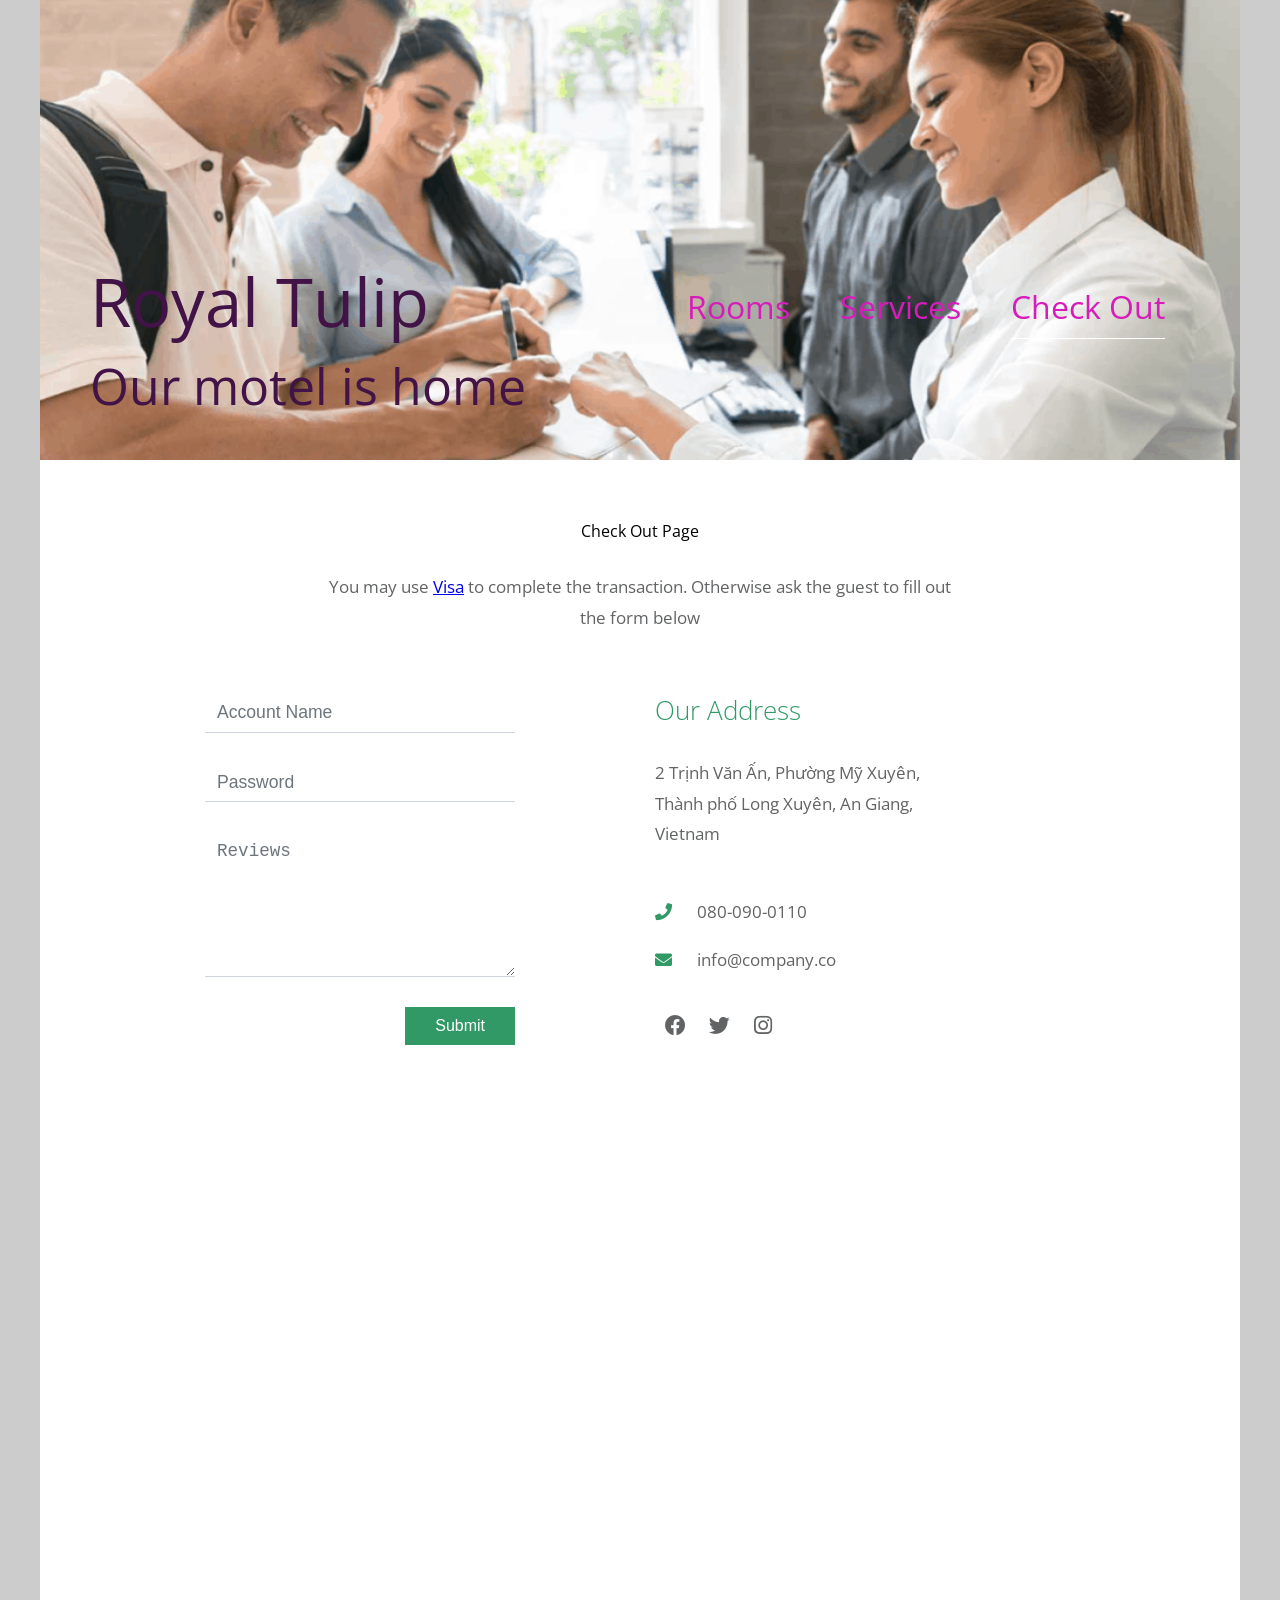
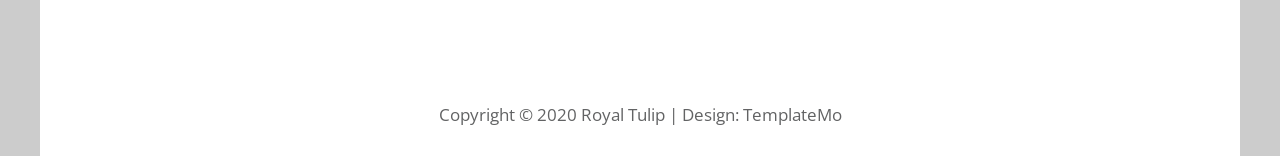
<file: check-out.html>
<!DOCTYPE html>
<html>

<head>
	<meta charset="UTF-8" />
    <meta name="viewport" content="width=device-width, initial-scale=1.0" />
    <meta http-equiv="X-UA-Compatible" content="ie=edge" />
    <title>Royal Tulip - Check Out</title>
    <link href="https://fonts.googleapis.com/css?family=Open+Sans:300,400" rel="stylesheet" />
    <link href="stylesheets/all.min.css" rel="stylesheet" />
	<link href="stylesheets/templatemo-style.css" rel="stylesheet" />
</head>
<!--

Simple House

https://templatemo.com/tm-539-simple-house

-->
<body>

	<div class="container">
	<!-- Top box -->
		<!-- Logo & Site Name -->
		<div class="placeholder">
			<div class="parallax-window" data-parallax="scroll" data-image-src="img/Royal Tulip.jpg">
				<div class="tm-header">
					<div class="row tm-header-inner">
						<div class="col-md-6 col-12">

							<div class="tm-site-text-box">
								<h1 class="tm-site-title">Royal Tulip</h1>
								<h6 class="tm-site-description">Our motel is home</h6>
							</div>
						</div>
						<nav class="col-md-6 col-12 tm-nav">
							<ul class="tm-nav-ul">
								<li class="tm-nav-li"><a href="main.html" class="tm-nav-link">Rooms</a></li>
								<li class="tm-nav-li"><a href="services.html" class="tm-nav-link">Services</a></li>
								<li class="tm-nav-li"><a href="check-out.html" class="tm-nav-link active">Check Out</a></li>
							</ul>
						</nav>
					</div>
				</div>
			</div>
		</div>

		<main>
			<header class="row tm-welcome-section">
				<h2 class="col-12 text-center tm-section-title">Check Out Page</h2>
				<p class="col-12 text-center">You may use <a rel="nofollow" href="https://www.visa.com.vn/en_VN" target="_blank">Visa</a> to complete the transaction. Otherwise ask the guest to fill out the form below </p>
			</header>

			<div class="tm-container-inner-2 tm-contact-section">
				<div class="row">
					<div class="col-md-6">
						<form action="" method="POST" class="tm-contact-form">
					        <div class="form-group">
					          <input type="text" name="name" class="form-control" placeholder="Account Name" required="" />
					        </div>

					        <div class="form-group">
					          <input type="password" name="email" class="form-control" placeholder="Password" required="" />
					        </div>

					        <div class="form-group">
					          <textarea rows="5" name="message" class="form-control" placeholder="Reviews" required=""></textarea>
					        </div>

					        <div class="form-group tm-d-flex">
					          <button type="submit" class="tm-btn tm-btn-success tm-btn-right">
					            Submit
					          </button>
					        </div>
						</form>
					</div>
					<div class="col-md-6">
						<div class="tm-address-box">
							<h4 class="tm-info-title tm-text-success">Our Address</h4>
							<address>
								2 Trịnh Văn Ấn, Phường Mỹ Xuyên, Thành phố Long Xuyên, An Giang, Vietnam
							</address>
							<a href="tel:080-090-0110" class="tm-contact-link">
								<i class="fas fa-phone tm-contact-icon"></i>080-090-0110
							</a>
							<a href="mailto:info@company.co" class="tm-contact-link">
								<i class="fas fa-envelope tm-contact-icon"></i>info@company.co
							</a>
							<div class="tm-contact-social">
								<a href="https://fb.com/templatemo" class="tm-social-link"><i class="fab fa-facebook tm-social-icon"></i></a>
								<a href="#" class="tm-social-link"><i class="fab fa-twitter tm-social-icon"></i></a>
								<a href="#" class="tm-social-link"><i class="fab fa-instagram tm-social-icon"></i></a>
							</div>
						</div>
					</div>
				</div>
			</div>

<!-- How to change your own map point
	1. Go to Google Maps
	2. Click on your location point
	3. Click "Share" and choose "Embed map" tab
	4. Copy only URL and paste it within the src="" field below
-->
			<div class="tm-container-inner-2 tm-map-section">
				<div class="row">
					<div class="col-12">
						<div class="tm-map">

						<iframe src="https://www.google.com/maps/embed?pb=!1m18!1m12!1m3!1d1962.2864905783226!2d105.4307969246968!3d10.375987323493327!2m3!1f0!2f0!3f0!3m2!1i1024!2i768!4f13.1!3m3!1m2!1s0x310a72e01e8cb2cb%3A0x3a43d7774ef6ffdf!2zMiBUcuG7i25oIFbEg24g4bqkbiwgUGjGsOG7nW5nIE3hu7kgWHV5w6puLCBUaMOgbmggcGjhu5EgTG9uZyBYdXnDqm4sIEFuIEdpYW5nLCBWaWV0bmFt!5e0!3m2!1sen!2s!4v1637033595556!5m2!1sen!2s" width="600" height="450" style="border:0;" allowfullscreen="" loading="lazy"></iframe>
						</div>
					</div>
				</div>
			</div>


		<footer class="tm-footer text-center">
			<p>Copyright &copy; 2020 Royal Tulip

            | Design: <a rel="nofollow" href="https://templatemo.com">TemplateMo</a></p>
		</footer>
	</div>
	<script src="javascripts/jquery.min.js"></script>
	<script src="javascripts/parallax.min.js"></script>
	<script>
		$(document).ready(function(){
			var acc = document.getElementsByClassName("accordion");
			var i;

			for (i = 0; i < acc.length; i++) {
			  acc[i].addEventListener("click", function() {
			    this.classList.toggle("active");
			    var panel = this.nextElementSibling;
			    if (panel.style.maxHeight) {
			      panel.style.maxHeight = null;
			    } else {
			      panel.style.maxHeight = panel.scrollHeight + "px";
			    }
			  });
			}
		});
	</script>
</body>
</html>
</file>
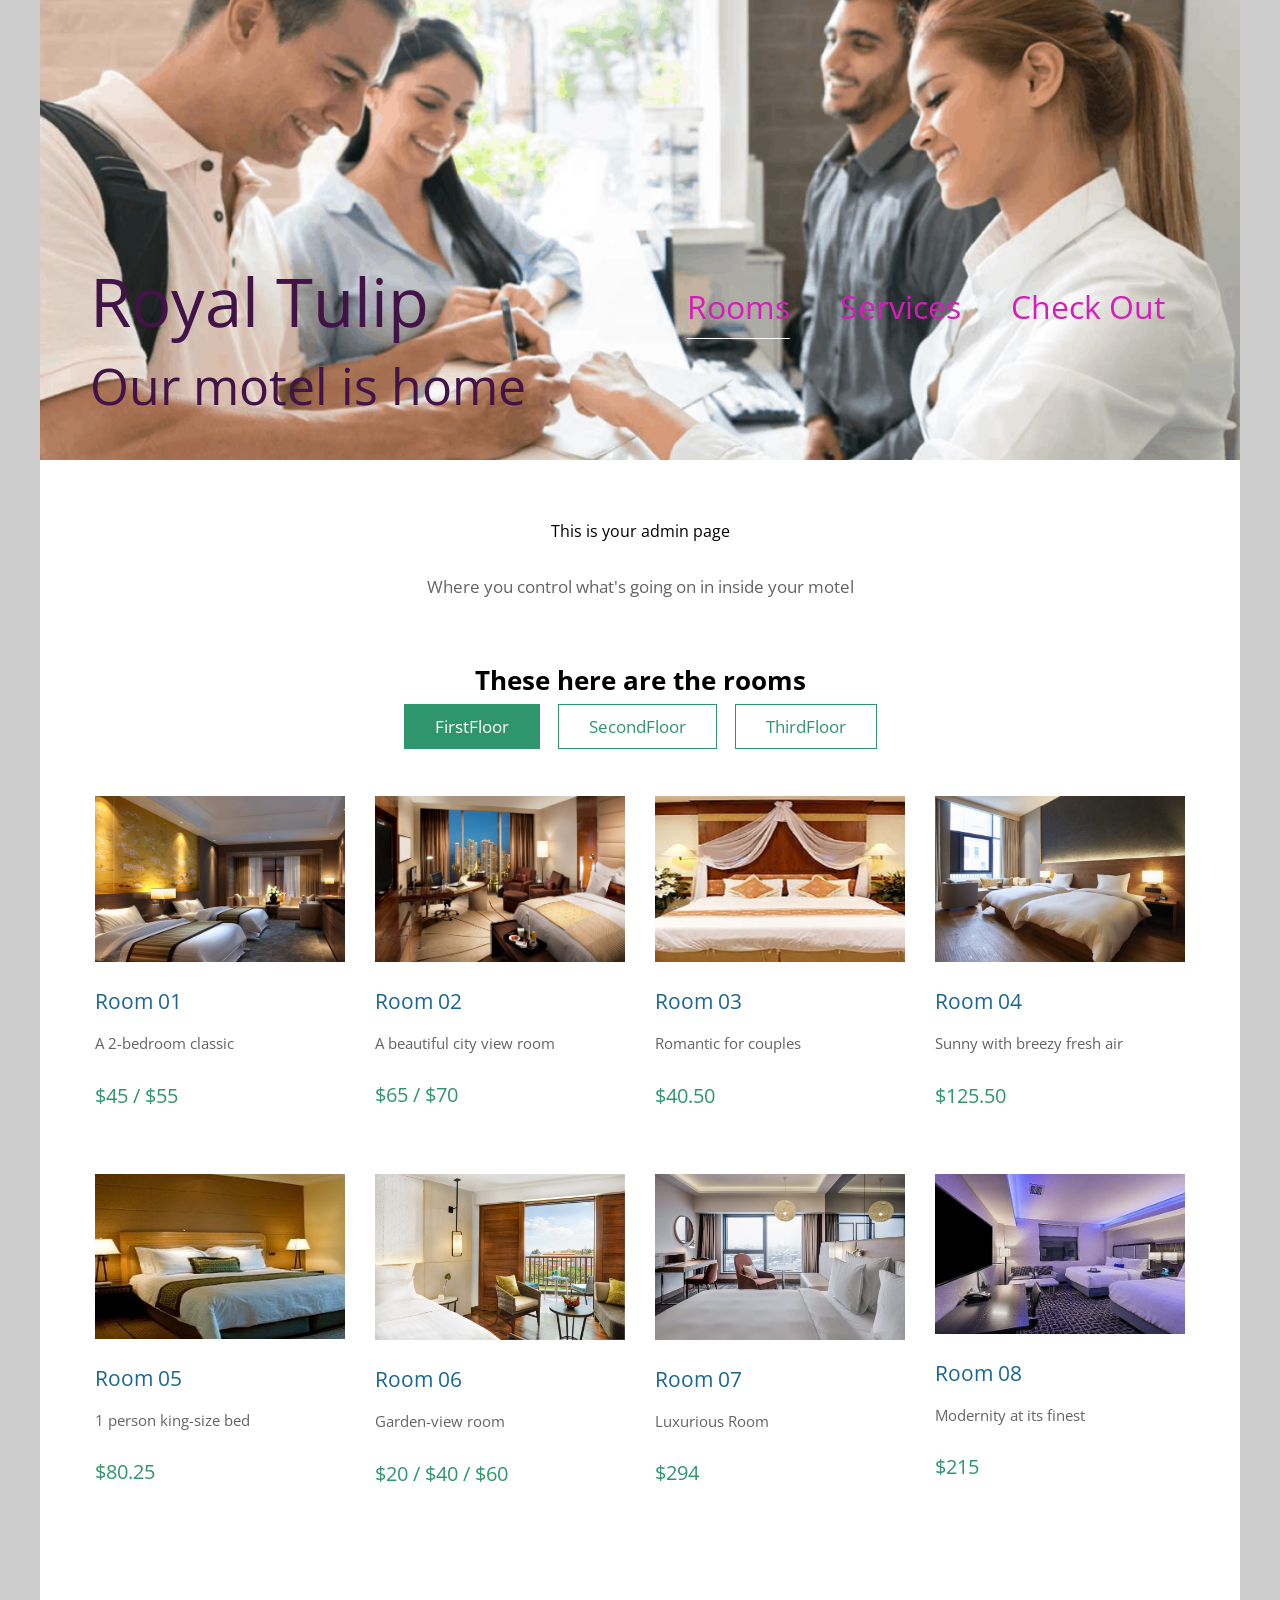
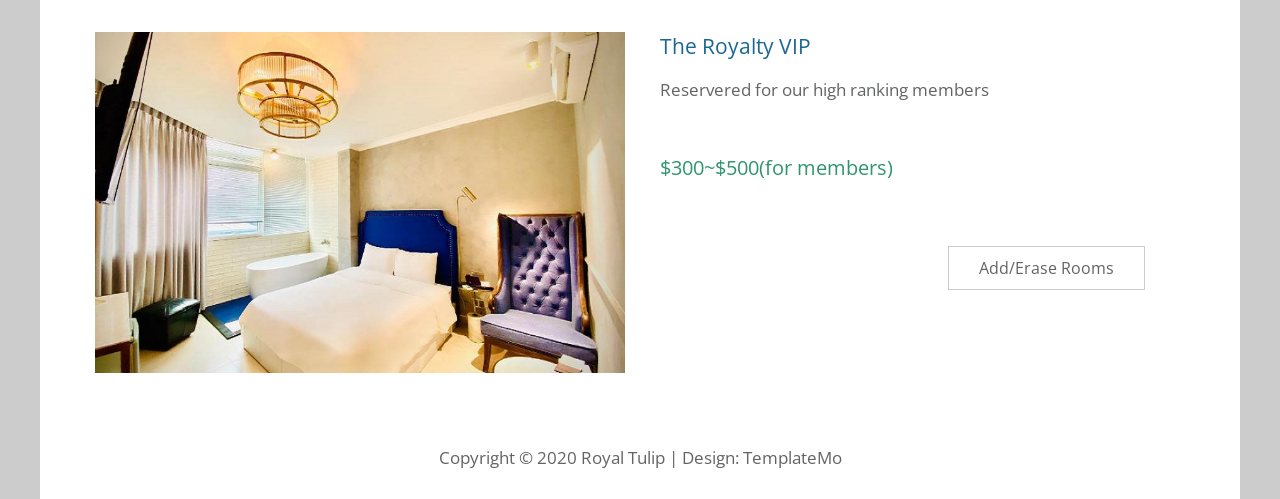
<file: main.html>
<!DOCTYPE html>
<html>

<head>
	<meta charset="UTF-8" />
    <meta name="viewport" content="width=device-width, initial-scale=1.0" />
    <meta http-equiv="X-UA-Compatible" content="ie=edge" />
    <title>Royal Tulip - Rooms</title>
    <link href="https://fonts.googleapis.com/css?family=Open+Sans:400" rel="stylesheet" />
	<link href="stylesheets/templatemo-style.css" rel="stylesheet" />
</head>
<!--

Simple House

https://templatemo.com/tm-539-simple-house

-->
<body>

	<div class="container">
	<!-- Top box -->
		<!-- Logo & Site Name -->
		<div class="placeholder">
			<div class="parallax-window" data-parallax="scroll" data-image-src="img/Royal Tulip.jpg">
				<div class="tm-header">
					<div class="row tm-header-inner">
						<div class="col-md-6 col-12">
							<div class="tm-site-text-box">
								<h1 class="tm-site-title">Royal Tulip</h1>
								<h6 class="tm-site-description">Our motel is home</h6>
							</div>
						</div>
						<nav class="col-md-6 col-12 tm-nav">
							<ul class="tm-nav-ul">
								<li class="tm-nav-li"><a href="main.html" class="tm-nav-link active">Rooms</a></li>
								<li class="tm-nav-li"><a href="services.html" class="tm-nav-link">Services</a></li>
								<li class="tm-nav-li"><a href="check-out.html" class="tm-nav-link">Check Out</a></li>
							</ul>
						</nav>
					</div>
				</div>
			</div>
		</div>

		<main>
			<header class="row tm-welcome-section">
				<h2 class="col-12 text-center tm-section-title">This is your admin page</h2>
				<p class="col-12 text-center">Where you control what's going on in inside your motel</p>
			</header>

			<div class="tm-paging-links">
				<nav>
          <h2>These here are the rooms </h2>
					<ul>
						<li class="tm-paging-item"><a href="#" class="tm-paging-link active">FirstFloor</a></li>
						<li class="tm-paging-item"><a href="#" class="tm-paging-link">SecondFloor</a></li>
						<li class="tm-paging-item"><a href="#" class="tm-paging-link">ThirdFloor</a></li>
					</ul>
				</nav>
			</div>

			<!-- Gallery -->
			<div class="row tm-gallery">
				<!-- gallery page 1 -->
				<div id="tm-gallery-page-firstfloor" class="tm-gallery-page">
					<article class="col-lg-3 col-md-4 col-sm-6 col-12 tm-gallery-item">
						<figure>
							<img src="img/room-01.jpg" alt="Image" class="img-fluid tm-gallery-img" />
							<figcaption>
								<h4 class="tm-gallery-title">Room 01</h4>
								<p class="tm-gallery-description">A 2-bedroom classic</p>
								<p class="tm-gallery-price">$45 / $55</p>
							</figcaption>
						</figure>
					</article>
					<article class="col-lg-3 col-md-4 col-sm-6 col-12 tm-gallery-item">
						<figure>
							<img src="img/room-02.jpg" alt="Image" class="img-fluid tm-gallery-img" />
							<figcaption>
								<h4 class="tm-gallery-title">Room 02</h4>
								<p class="tm-gallery-description">A beautiful city view room</p>
								<p class="tm-gallery-price">$65 / $70</p>
							</figcaption>
						</figure>
					</article>
					<article class="col-lg-3 col-md-4 col-sm-6 col-12 tm-gallery-item">
						<figure>
							<img src="img/room-03.jpg" alt="Image" class="img-fluid tm-gallery-img" />
							<figcaption>
								<h4 class="tm-gallery-title">Room 03</h4>
								<p class="tm-gallery-description">Romantic for couples</p>
								<p class="tm-gallery-price">$40.50</p>
							</figcaption>
						</figure>
					</article>
					<article class="col-lg-3 col-md-4 col-sm-6 col-12 tm-gallery-item">
						<figure>
							<img src="img/room-04.jpg" alt="Image" class="img-fluid tm-gallery-img" />
							<figcaption>
								<h4 class="tm-gallery-title">Room 04</h4>
								<p class="tm-gallery-description">Sunny with breezy fresh air</p>
								<p class="tm-gallery-price">$125.50</p>
							</figcaption>
						</figure>
					</article>
					<article class="col-lg-3 col-md-4 col-sm-6 col-12 tm-gallery-item">
						<figure>
							<img src="img/room-05.jpg" alt="Image" class="img-fluid tm-gallery-img" />
							<figcaption>
								<h4 class="tm-gallery-title">Room 05</h4>
								<p class="tm-gallery-description">1 person king-size bed</p>
								<p class="tm-gallery-price">$80.25</p>
							</figcaption>
						</figure>
					</article>
					<article class="col-lg-3 col-md-4 col-sm-6 col-12 tm-gallery-item">
						<figure>
							<img src="img/room-06.jpg" alt="Image" class="img-fluid tm-gallery-img" />
							<figcaption>
								<h4 class="tm-gallery-title">Room 06</h4>
								<p class="tm-gallery-description">Garden-view room</p>
								<p class="tm-gallery-price">$20 / $40 / $60</p>
							</figcaption>
						</figure>
					</article>
					<article class="col-lg-3 col-md-4 col-sm-6 col-12 tm-gallery-item">
						<figure>
							<img src="img/room-07.jpg" alt="Image" class="img-fluid tm-gallery-img" />
							<figcaption>
								<h4 class="tm-gallery-title">Room 07</h4>
								<p class="tm-gallery-description">Luxurious Room</p>
								<p class="tm-gallery-price">$294</p>
							</figcaption>
						</figure>
					</article>
					<article class="col-lg-3 col-md-4 col-sm-6 col-12 tm-gallery-item">
						<figure>
							<img src="img/room-08.jpg" alt="Image" class="img-fluid tm-gallery-img" />
							<figcaption>
								<h4 class="tm-gallery-title">Room 08</h4>
								<p class="tm-gallery-description">Modernity at its finest</p>
								<p class="tm-gallery-price">$215</p>
							</figcaption>
						</figure>
					</article>
				</div> <!-- gallery page 1 -->

				<!-- gallery page 2 -->
				<div id="tm-gallery-page-secondfloor" class="tm-gallery-page hidden">
					<article class="col-lg-3 col-md-4 col-sm-6 col-12 tm-gallery-item">
						<figure>
							<img src="img/room-04.jpg" alt="Image" class="img-fluid tm-gallery-img" />
							<figcaption>
                <h4 class="tm-gallery-title">Room 04</h4>
                <p class="tm-gallery-description">Sunny with breezy fresh air</p>
                <p class="tm-gallery-price">$125.50</p>
							</figcaption>
						</figure>
					</article>
					<article class="col-lg-3 col-md-4 col-sm-6 col-12 tm-gallery-item">
						<figure>
							<img src="img/room-03.jpg" alt="Image" class="img-fluid tm-gallery-img" />
							<figcaption>
                <h4 class="tm-gallery-title">Room 03</h4>
								<p class="tm-gallery-description">Romantic for couples</p>
								<p class="tm-gallery-price">$40.50</p>
							</figcaption>
						</figure>
					</article>
					<article class="col-lg-3 col-md-4 col-sm-6 col-12 tm-gallery-item">
						<figure>
							<img src="img/room-05.jpg" alt="Image" class="img-fluid tm-gallery-img" />
							<figcaption>
                <h4 class="tm-gallery-title">Room 05</h4>
                <p class="tm-gallery-description">1 person king-size bed</p>
                <p class="tm-gallery-price">$80.25</p>
							</figcaption>
						</figure>
					</article>
					<article class="col-lg-3 col-md-4 col-sm-6 col-12 tm-gallery-item">
						<figure>
							<img src="img/room-01.jpg" alt="Image" class="img-fluid tm-gallery-img" />
							<figcaption>
                <h4 class="tm-gallery-title">Room 01</h4>
								<p class="tm-gallery-description">A 2-bedroom classic</p>
								<p class="tm-gallery-price">$45 / $55</p>
							</figcaption>
						</figure>
					</article>
					<article class="col-lg-3 col-md-4 col-sm-6 col-12 tm-gallery-item">
						<figure>
							<img src="img/room-08.jpg" alt="Image" class="img-fluid tm-gallery-img" />
							<figcaption>
                <h4 class="tm-gallery-title">Room 08</h4>
                <p class="tm-gallery-description">Modernity at its finest</p>
                <p class="tm-gallery-price">$215</p>
							</figcaption>
						</figure>
					</article>
					<article class="col-lg-3 col-md-4 col-sm-6 col-12 tm-gallery-item">
						<figure>
							<img src="img/room-07.jpg" alt="Image" class="img-fluid tm-gallery-img" />
							<figcaption>
                <h4 class="tm-gallery-title">Room 07</h4>
								<p class="tm-gallery-description">Luxurious Room</p>
								<p class="tm-gallery-price">$294</p>
							</figcaption>
						</figure>
					</article>
				</div> <!-- gallery page 2 -->

				<!-- gallery page 3 -->
				<div id="tm-gallery-page-thirdfloor" class="tm-gallery-page hidden">
					<article class="col-lg-3 col-md-4 col-sm-6 col-12 tm-gallery-item">
						<figure>
							<img src="img/room-08.jpg" alt="Image" class="img-fluid tm-gallery-img" />
							<figcaption>
                <h4 class="tm-gallery-title">Room 08</h4>
								<p class="tm-gallery-description">Modernity at its finest</p>
								<p class="tm-gallery-price">$215</p>
							</figcaption>
						</figure>
					</article>
					<article class="col-lg-3 col-md-4 col-sm-6 col-12 tm-gallery-item">
						<figure>
							<img src="img/room-07.jpg" alt="Image" class="img-fluid tm-gallery-img" />
							<figcaption>
                <h4 class="tm-gallery-title">Room 07</h4>
                <p class="tm-gallery-description">Luxurious Room</p>
                <p class="tm-gallery-price">$294</p>
							</figcaption>
						</figure>
					</article>
					<article class="col-lg-3 col-md-4 col-sm-6 col-12 tm-gallery-item">
						<figure>
							<img src="img/room-06.jpg" alt="Image" class="img-fluid tm-gallery-img" />
							<figcaption>
                <h4 class="tm-gallery-title">Room 06</h4>
                <p class="tm-gallery-description">Garden-view room</p>
                <p class="tm-gallery-price">$20 / $40 / $60</p>
							</figcaption>
						</figure>
					</article>
					<article class="col-lg-3 col-md-4 col-sm-6 col-12 tm-gallery-item">
						<figure>
							<img src="img/room-05.jpg" alt="Image" class="img-fluid tm-gallery-img" />
							<figcaption>
                <h4 class="tm-gallery-title">Room 05</h4>
                <p class="tm-gallery-description">1 person king-size bed</p>
                <p class="tm-gallery-price">$80.25</p>
							</figcaption>
						</figure>
					</article>
					<article class="col-lg-3 col-md-4 col-sm-6 col-12 tm-gallery-item">
						<figure>
							<img src="img/room-04.jpg" alt="Image" class="img-fluid tm-gallery-img" />
							<figcaption>
                <h4 class="tm-gallery-title">Room 04</h4>
                <p class="tm-gallery-description">Sunny with breezy fresh air</p>
                <p class="tm-gallery-price">$125.50</p>
							</figcaption>
						</figure>
					</article>
					<article class="col-lg-3 col-md-4 col-sm-6 col-12 tm-gallery-item">
						<figure>
							<img src="img/room-03.jpg" alt="Image" class="img-fluid tm-gallery-img" />
							<figcaption>
                <h4 class="tm-gallery-title">Room 03</h4>
								<p class="tm-gallery-description">Romantic for couples</p>
								<p class="tm-gallery-price">$40.50</p>
							</figcaption>
						</figure>
					</article>

				</div> <!-- gallery page 3 -->
			</div>
			<div class="tm-section tm-container-inner">
				<div class="row">
					<div class="col-md-6">
						<figure class="tm-description-figure">
							<img src="img/room-09.jpg" alt="Image" class="img-fluid" />
						</figure>
					</div>
					<div class="col-md-6">
						<div class="tm-description-box">
							<h4 class="tm-gallery-title">The Royalty VIP</h4>
              <p class="tm-mb-45">Reservered for our high ranking members  </p>
              <p class="tm-gallery-price">$300~$500(for members)</p>
              <a href="#" class="tm-btn tm-btn-default tm-right">Add/Erase Rooms</a>
						</div>
					</div>
				</div>
			</div>
		</main>

		<footer class="tm-footer text-center">
			<p>Copyright &copy; 2020 Royal Tulip

            | Design: <a rel="nofollow" href="https://templatemo.com">TemplateMo</a></p>
		</footer>
	</div>
	<script src="javascripts/jquery.min.js"></script>
	<script src="javascripts/parallax.min.js"></script>
	<script>
		$(document).ready(function(){
			// Handle click on paging links
			$('.tm-paging-link').click(function(e){
				e.preventDefault();

				var page = $(this).text().toLowerCase();
				$('.tm-gallery-page').addClass('hidden');
				$('#tm-gallery-page-' + page).removeClass('hidden');
				$('.tm-paging-link').removeClass('active');
				$(this).addClass("active");
			});
		});
	</script>
</body>
</html>
</file>
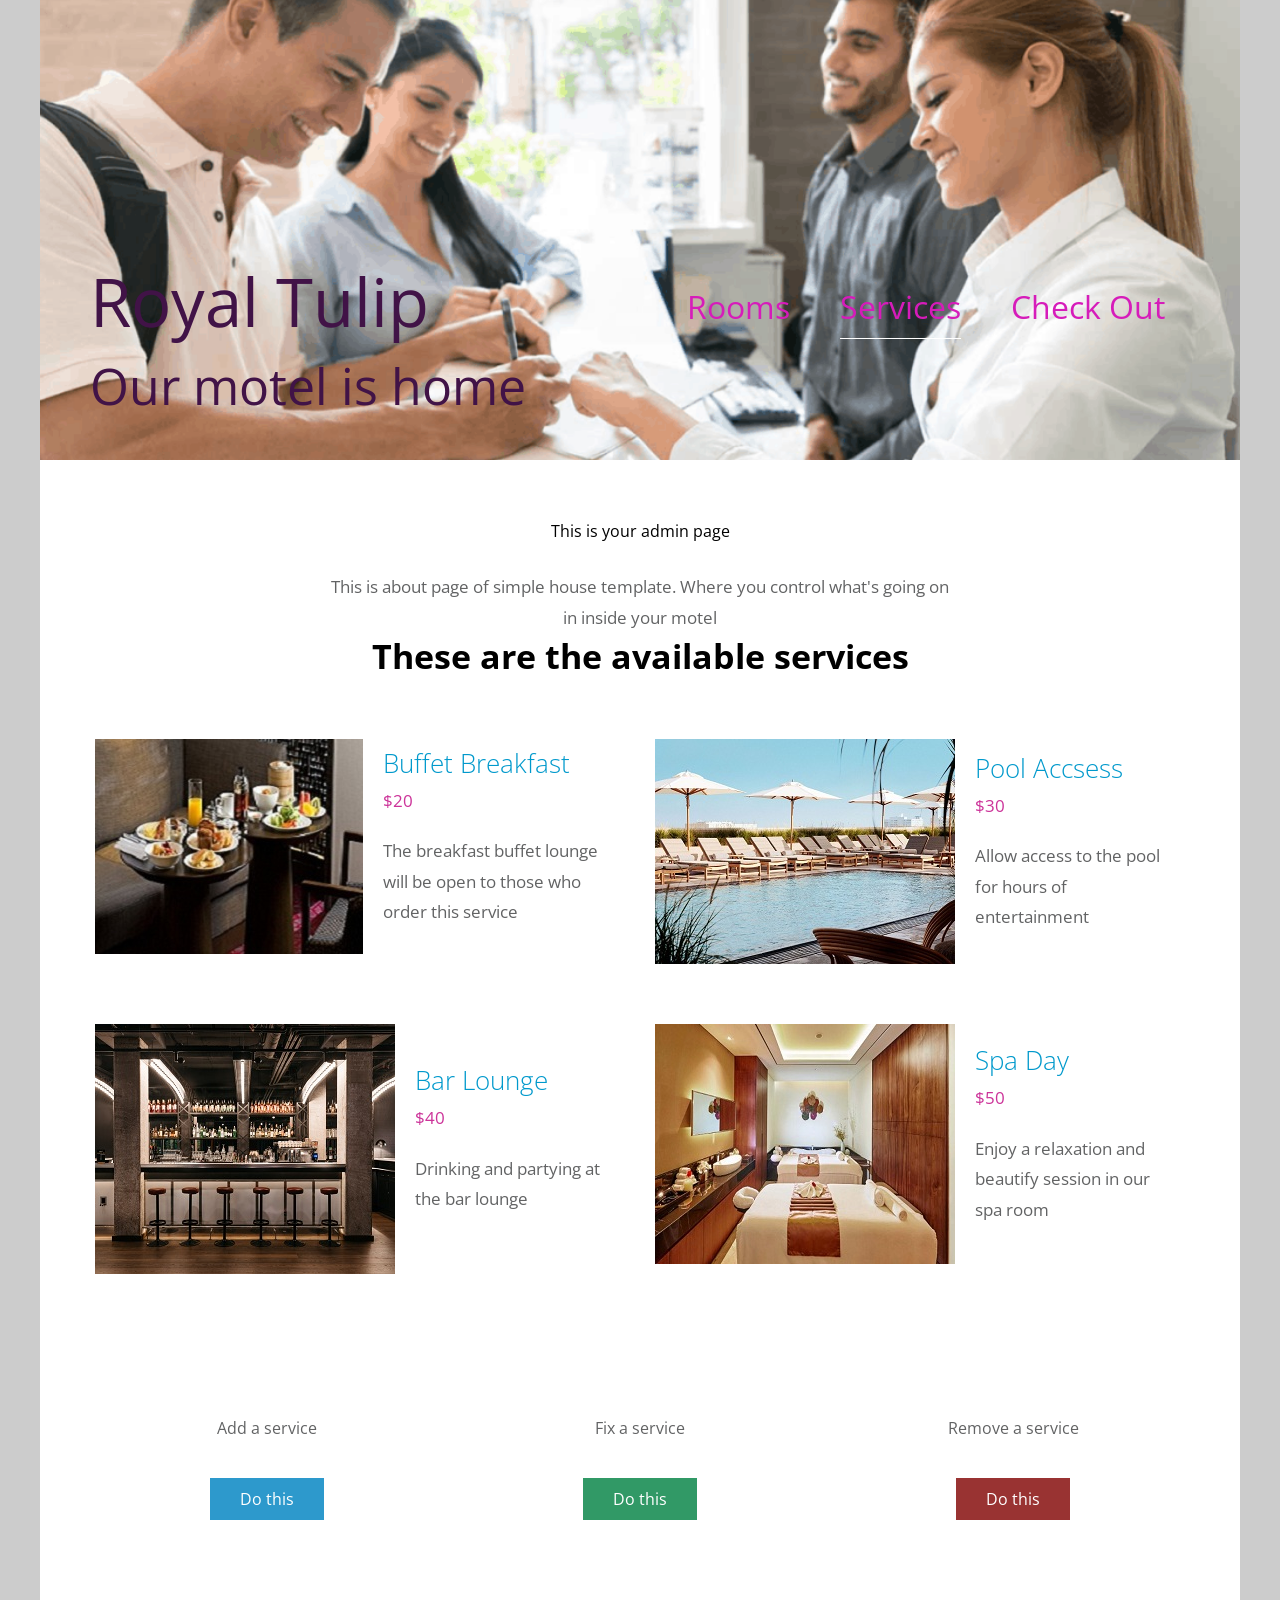
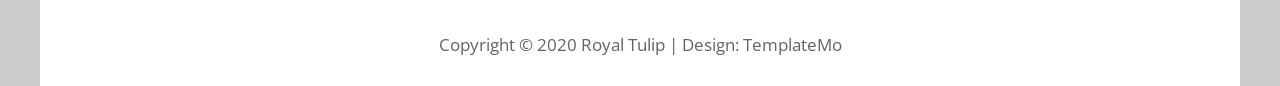
<file: services.html>
<!DOCTYPE html>
<html>

<head>
	<meta charset="UTF-8" />
    <meta name="viewport" content="width=device-width, initial-scale=1.0" />
    <meta http-equiv="X-UA-Compatible" content="ie=edge" />
    <title>Royal Tulip - Services</title>
    <link href="https://fonts.googleapis.com/css?family=Open+Sans:300,400" rel="stylesheet" />
    <link href="stylesheets/all.min.css" rel="stylesheet" />
	<link href="stylesheets/templatemo-style.css" rel="stylesheet" />
</head>
<!--

Simple House

https://templatemo.com/tm-539-simple-house

-->
<body>

	<div class="container">
	<!-- Top box -->
		<!-- Logo & Site Name -->
		<div class="placeholder">
			<div class="parallax-window" data-parallax="scroll" data-image-src="img/Royal Tulip.jpg">
				<div class="tm-header">
					<div class="row tm-header-inner">
						<div class="col-md-6 col-12">

							<div class="tm-site-text-box">
								<h1 class="tm-site-title">Royal Tulip</h1>
								<h6 class="tm-site-description">Our motel is home</h6>
							</div>
						</div>
						<nav class="col-md-6 col-12 tm-nav">
							<ul class="tm-nav-ul">
								<li class="tm-nav-li"><a href="main.html" class="tm-nav-link">Rooms</a></li>
								<li class="tm-nav-li"><a href="services.html" class="tm-nav-link active">Services</a></li>
								<li class="tm-nav-li"><a href="check-out.html" class="tm-nav-link">Check Out</a></li>
							</ul>
						</nav>
					</div>
				</div>
			</div>
		</div>

		<main>
			<header class="row tm-welcome-section">
				<h2 class="col-12 text-center tm-section-title">This is your admin page</h2>
				<p class="col-12 text-center">This is about page of simple house template.
              Where you control what's going on in inside your motel</p>
				<h1 class="col-12 text-center">These are the available services</h1>
			</header>

			<div class="tm-container-inner tm-persons">
				<div class="row">
					<article class="col-lg-6">
						<figure class="tm-person">
							<img src="img/about-01.jpg" alt="Image" class="img-fluid tm-person-img" />
							<figcaption class="tm-person-description">
								<h4 class="tm-person-name">Buffet Breakfast</h4>
								<p class="tm-person-title">$20</p>
								<p class="tm-person-about">The breakfast buffet lounge will be open to those who order this service</p>								<div>

							</figcaption>
						</figure>
					</article>
					<article class="col-lg-6">
						<figure class="tm-person">
							<img src="img/about-02.jpg" alt="Image" class="img-fluid tm-person-img" />
							<figcaption class="tm-person-description">
								<h4 class="tm-person-name">Pool Accsess</h4>
								<p class="tm-person-title">$30</p>
								<p class="tm-person-about">Allow access to the pool for hours of entertainment</p>

							</figcaption>
						</figure>
					</article>
					<article class="col-lg-6">
						<figure class="tm-person">
							<img src="img/about-03.jpg" alt="Image" class="img-fluid tm-person-img" />
							<figcaption class="tm-person-description">
								<h4 class="tm-person-name">Bar Lounge</h4>
								<p class="tm-person-title">$40</p>
								<p class="tm-person-about">Drinking and partying at the bar lounge</p>

							</figcaption>
						</figure>
					</article>
					<article class="col-lg-6">
						<figure class="tm-person">
							<img src="img/about-04.jpg" alt="Image" class="img-fluid tm-person-img" />
							<figcaption class="tm-person-description">
								<h4 class="tm-person-name">Spa Day</h4>
								<p class="tm-person-title">$50</p>
								<p class="tm-person-about">Enjoy a relaxation and beautify session in our spa room</p>
							</figcaption>
						</figure>
					</article>
				</div>
			</div>

			<div class="tm-container-inner tm-features">
				<div class="row">
					<div class="col-lg-4">
						<div class="tm-feature">

							<p class="tm-feature-description">Add a service</p>
							<a href="index.html" class="tm-btn tm-btn-primary">Do this</a>
						</div>
					</div>
					<div class="col-lg-4">
						<div class="tm-feature">

							<p class="tm-feature-description">Fix a service</p>
							<a href="index.html" class="tm-btn tm-btn-success">Do this</a>
						</div>
					</div>
					<div class="col-lg-4">
						<div class="tm-feature">

							<p class="tm-feature-description">Remove a service</p>
							<a href="index.html" class="tm-btn tm-btn-danger">Do this</a>
						</div>
					</div>
				</div>
			</div>

		</main>

		<footer class="tm-footer text-center">
			<p>Copyright &copy; 2020 Royal Tulip

            | Design: <a rel="nofollow" href="https://templatemo.com">TemplateMo</a></p>
		</footer>
	</div>
	<script src="javascripts/jquery.min.js"></script>
	<script src="javascripts/parallax.min.js"></script>
</body>
</html>
</file>
<file: stylesheets/templatemo-style.css>
/*

Simple House

https://templatemo.com/tm-539-simple-house

*/

ul, nav, body, h1, h2, h4, h6, p, figure {
  margin: 0;
  padding: 0;
}

a, button { transition: all 0.3s ease; }

/* Bootstrap grid system  */

html {
  box-sizing: border-box;
  -ms-overflow-style: scrollbar;
}

*,
*::before,
*::after {
  box-sizing: inherit;
}

.container {
  width: 100%;
  max-width: 1200px;
  margin-right: auto;
  margin-left: auto;
}

.tm-container-inner,
.tm-container-inner-2 {
  padding-left: 15px;
  padding-right: 15px;
}

.row {
  display: -ms-flexbox;
  display: flex;
  -ms-flex-wrap: wrap;
  flex-wrap: wrap;
  margin-left: -15px;
  margin-right: -15px;
}

.col-lg-3,
.col-lg-4,
.col-lg-6,
.col-md-4,
.col-md-6,
.col-sm-6,
.col-12 {
  position: relative;
  width: 100%;
  padding-right: 15px;
  padding-left: 15px;
}

.col-12 {
  -ms-flex: 0 0 100%;
  flex: 0 0 100%;
  max-width: 100%;
}

@media (min-width: 576px) {
  .col-sm-6 {
    -ms-flex: 0 0 50%;
    flex: 0 0 50%;
    max-width: 50%;
  }
}

@media (min-width: 768px) {
  .col-md-4 {
    -ms-flex: 0 0 33.333333%;
    flex: 0 0 33.333333%;
    max-width: 33.333333%;
  }

  .col-md-6 {
    -ms-flex: 0 0 50%;
    flex: 0 0 50%;
    max-width: 50%;
  }
}

@media (min-width: 992px) {
  .col-lg-3 {
    -ms-flex: 0 0 25%;
    flex: 0 0 25%;
    max-width: 25%;
  }

  .col-lg-4 {
    -ms-flex: 0 0 33.333333%;
    flex: 0 0 33.333333%;
    max-width: 33.333333%;
  }

  .col-lg-6 {
    -ms-flex: 0 0 50%;
    flex: 0 0 50%;
    max-width: 50%;
  }
}

/*
  primary: #2D99CC
  success: #319966
  danger: #993332
*/

.tm-btn {
  display: inline-block;
  font-size: 1rem;
  width: auto;
  padding: 10px 30px;
  text-decoration: none;
  cursor: pointer;
  border: 0;
}

.tm-btn-default {
  border: 1px solid #ccc;
  background-color: transparent;
  color: #626364;
}

.tm-btn-default:hover,
.tm-btn-default:focus {
  color: white;
  background-color: #98999A;
}

.tm-btn-primary {
  background-color: #2D99CC;
  color: white;
}

.tm-btn-primary:hover,
.tm-btn-primary:focus {
  background-color: #1b6f96;
}

.tm-btn-success {
  background-color: #319966;
  color: white;
}

.tm-btn-success:hover,
.tm-btn-success:focus {
  background-color: #1d6e46;
}

.tm-btn-danger {
  background-color: #993332;
  color: white;
}

.tm-btn-danger:hover,
.tm-btn-danger:focus {
  background-color: #752423;
}

.tm-mb-45 {
  margin-bottom: 45px;
}

.tm-mb-p {
    margin-bottom: 20px;
}

.tm-text-success {
  color: #319966;
}

.text-center {
  text-align: center;
}

.hidden {
  display: none !important;
}

.img-fluid {
  max-width: 100%;
  height: auto;
}

body {
  font-family: 'Open Sans', Arial, sans-serif;
  font-size: 17px;
  background-color: #ccc;
  overflow-x: hidden;
}

.container {
  background-color: white;
}

p, address {
  color: #626364;
  line-height: 1.8;
}

/* Set width and height in JS */
.placeholder {
  width: 100%;
  min-height: 460px;
  background-color: #556E5B;
}

.placeholder-2 {
  width: 100%;
  min-height: 220px;
  background-color: #CFBEA5;
  position: relative;
  z-index: 998;
}

.parallax-window {
  min-height: 460px;
  background: transparent;
  position: relative;
}

.parallax-window-2 {
  min-height: 220px;
  width: 100%;
  margin-left: auto;
  margin-right: auto;
  background: transparent;
  position: relative;
}

.parallax-mirror {
  z-index: 999 !important;
}

.tm-header {
  position: absolute;
  bottom: 0;
  left: 0;
  width: 100%;
  color: white;
  z-index: 1000;
}

.tm-header-inner {
  padding: 40px 50px;
}

@media (max-width: 991px) {
  .tm-header-inner {
    padding: 30px 15px;
  }
}

.tm-site-logo {
  display: inline-block;
  margin-right: 5px;
}

.tm-site-text-box {
  display: inline-block;
}

.tm-site-title {
  color: rgb(65, 19, 71);
  font-size: 4.2rem;
  font-weight: 400;
  margin-bottom: 5px;
}

.tm-site-description {
  color: rgb(65, 19, 71);
  font-size: 3.1rem;
  font-weight: 400;
}

.tm-nav {
  text-align: right;
  margin-top: 30px;
}

.tm-nav-ul {
  display: flex;
  justify-content: flex-end;
}

.tm-nav-li {
  color: black;
  list-style: none;
  display: block;
  margin-bottom: 0;
  padding-right: 25px;
  padding-left: 25px;
}

@media (max-width: 991px) {
  .tm-nav-li {
    padding-right: 15px;
    padding-left: 15px;
  }
}

.tm-nav-link {
  font-size: 2rem;
  color: rgb(214, 28, 186);
  text-decoration: none;
  padding-bottom: 10px;
}

.tm-nav-link.active,
.tm-nav-link:hover {
  border-bottom: 1px solid white;
}

.tm-welcome-section {
  margin: 60px auto;
  max-width: 655px;
}

.tm-section-title {
  font-size: 1rem;
  font-weight: 400;
  margin-bottom: 30px;
}

.tm-gallery {
  margin-bottom: 80px;
}

.tm-gallery-page {
  max-width: 280px;
  margin-left: auto;
  margin-right: auto;
  display: -ms-flexbox;
  display: flex;
  -ms-flex-wrap: wrap;
  flex-wrap: wrap;
}

.tm-gallery-description {
  font-size: 0.95rem;
}

.tm-section,
.tm-container-inner,
.tm-container-inner-2 {
  margin-left: auto;
  margin-right: auto;
}

/* Small devices (landscape phones, 576px and up) */
@media (min-width: 576px) {
  .tm-gallery-page {
    max-width: 560px;
  }
}

/* Medium devices (tablets, 768px and up) */
@media (min-width: 768px) {
  .tm-gallery-page,
  .tm-section,
  .tm-container-inner,
  .tm-container-inner-2 {
    max-width: 840px;
  }
}

/* Large devices (desktops, 992px and up) */
@media (min-width: 992px) {
  .tm-gallery-page,
  .tm-section {
    max-width: 1120px;
  }

  .tm-container-inner {
    max-width: 1120px;
  }

  .tm-container-inner-2 {
    max-width: 900px;
  }
}

.tm-gallery-item {
  max-width: 280px;
}

.tm-gallery-img {
  margin-bottom: 20px;
}

.tm-gallery-title {
  font-size: 1.3rem;
  font-weight: 400;
  color: #1A6692;
  margin-bottom: 15px;
}

.tm-gallery-description {
  margin-bottom: 20px;
}

.tm-gallery-price {
  font-size: 1.25rem;
  color: #2F956D;
  margin-bottom: 60px;
}

.tm-paging-links {
  text-align: center;
  margin-bottom: 40px;
}

.tm-paging-item {
  list-style: none;
  display: inline-block;
  border: 1px solid #2F956D;
  margin: 7px;
}

.tm-paging-link {
  padding: 10px 30px;
  display: flex;
  align-items: center;
  justify-content: center;
  text-decoration: none;
  color: #2F956D;
  background-color: transparent;
}

.tm-paging-link.active,
.tm-paging-link:hover {
  background-color: #2F956D;
  color: white;
}

.tm-description-figure {
  text-align: center;
}

.tm-description-box {
  margin-left: auto;
  margin-right: auto;
}

.tm-description-box {
  padding-left: 0;
  padding-right: 0;
  display: flex;
  flex-direction: column;
  margin-top: 30px;
  max-width: 530px;
}

@media (min-width: 768px) {
  .tm-description-box {
    padding-left: 5px;
    padding-right: 40px;
    margin-top: 0;
  }
}

.tm-right {
  align-self: flex-end;
}

.tm-footer {
  padding: 25px 15px;
  margin-top: 40px;
}

.tm-footer a {
  color: #626364;
  text-decoration: none;
}

.tm-footer a:hover {
  color: #1A6692;
}

/* About */
.tm-persons {
  margin-bottom: 20px;
}

.tm-person {
  display: flex;
  flex-direction: column;
  align-items: center;
  justify-content: center;
  margin-bottom: 60px;
}

@media (min-width: 420px) {
  .tm-person {
    flex-direction: row;
  }
}

.tm-person-description {
  padding-left: 20px;
  padding-right: 20px;
}

.tm-person-name {
  font-size: 1.6rem;
  font-weight: 300;
  color: #09C;
  margin-bottom: 5px;
  margin-top: 15px;
}

@media (min-width: 420px) {
  .tm-person-name {
    margin-top: 0;
  }
}

.tm-person-title {
  color: #C39;
  margin-bottom: 20px;
}

.tm-person-about {
  margin-bottom: 20px;
}

.tm-social-link {
  color: #626364;
  display: inline-block;
  border-radius: 1px;
  background-color: transparent;
  font-size: 1.3rem;
  text-decoration: none;
  width: 40px;
  height: 40px;
  margin-right: 0;
  margin-bottom: 15px;
}

.tm-social-link:hover {
  color: white;
  background-color: #626364;
}

.tm-social-icon {
  display: flex;
  align-items: center;
  justify-content: center;
  width: 100%;
  height: 100%;
}

.tm-feature {
  text-align: center;
  padding: 45px 20px;
}

.tm-feature-icon {
  color: #9f9c9c;
  margin-bottom: 65px;
}

.tm-feature-description {
  margin-bottom: 35px;
  font-size: 1rem;
}

.tm-features {
  margin-top: 35px;
}

.tm-history {
  margin-top: 45px;
}

.tm-history-inner {
  display: flex;
  align-items: center;
  justify-content: center;
  flex-direction: column;
}

.tm-history-img {
  max-width: 100%;
}

@media (min-width: 768px) {
 .tm-history-img {
    max-width: 50%;
  }

  .tm-history-inner {
    flex-direction: row;
  }
}

.tm-history-title {
  font-size: 1.6rem;
  font-weight: 300;
  color: #1A6692;
  margin-bottom: 30px;
}

.tm-history-text {
  max-width: 480px;
  margin: 15px auto 0;
}

.tm-history-description {
  margin-bottom: 40px;
}

@media (min-width: 768px) {
 .tm-history-text {
    max-width: auto;
    margin: 0 auto 0 35px;
  }
}

/* Contact Page */
.tm-contact-form {
  max-width: 100%;
}

@media (min-width: 768px) {
 .tm-contact-form {
    max-width: 310px;
  }
}

.tm-d-flex {
  display: flex;
  flex-direction: column;
}

.tm-btn-right {
  align-self: flex-end;
}

.form-group {
  margin-bottom: 30px;
}

.form-control {
  display: block;
  width: 100%;
  padding: 0.375rem 0.75rem;
  font-size: 1.1rem;
  font-weight: 400;
  line-height: 1.5;
  color: #626364;
  background-color: #fff;
  background-clip: padding-box;
  border: 1px solid #ced4da;
  border-right: 0;
  border-top: 0;
  border-left: 0;
  border-radius: 0;
  transition: border-color 0.15s ease-in-out, box-shadow 0.15s ease-in-out;
}

.form-control::-ms-expand {
  background-color: transparent;
  border: 0;
}

.form-control:focus {
  color: #495057;
  background-color: #fff;
  border-color: #80bdff;
  outline: 0;
  box-shadow: 0 0 0 0.2rem rgba(0, 123, 255, 0.25);
}

.form-control::-webkit-input-placeholder {
  color: #6c757d;
  opacity: 1;
}

.form-control::-moz-placeholder {
  color: #6c757d;
  opacity: 1;
}

.form-control:-ms-input-placeholder {
  color: #6c757d;
  opacity: 1;
}

.form-control::-ms-input-placeholder {
  color: #6c757d;
  opacity: 1;
}

.form-control::placeholder {
  color: #6c757d;
  opacity: 1;
}

.tm-info-title {
  font-size: 1.6rem;
  font-weight: 300;
  margin-bottom: 30px;
}

address {
  font-style: normal;
  margin-bottom: 50px;
}

.tm-address-box {
  max-width: 100%;
}

@media (min-width: 768px) {
 .tm-address-box {
    max-width: 315px;
  }
}

.tm-contact-icon {
  display: inline-block;
  margin-right: 25px;
  color: #319966;
}

.tm-contact-link {
  display: inline-block;
  color: #626364;
  margin-bottom: 25px;
  text-decoration: none;
}

.tm-contact-social {
  margin-top: 10px;
}

.tm-map {
  max-width: 900px;
  height: 450px;
  width: 100%;
  margin-left: auto;
  margin-right: auto;
}

.tm-map iframe {
  width: 100%;
  height: 100%;
}

.tm-contact-section {
  padding-bottom: 30px;
}

.tm-map-section {
  padding-top: 40px;
  padding-bottom: 40px;
}

.tm-info-section {
  padding-top: 30px;
}

.tm-faq {
  max-width: 650px;
  margin-left: auto;
  margin-right: auto;
}

.tm-accordion {
  padding-top: 40px;
}

/* https://www.w3schools.com/howto/howto_js_accordion.asp */
/* Style the buttons that are used to open and close the accordion panel */
.accordion {
  font-size: 1.2rem;
  font-family: 'Open Sans', Helevetica, Arial, sans-serif;
  color: #999;
  background-color: transparent;
  border: 1px solid #d0d0d0;
  margin-bottom: 17px;
  margin-top: 17px;
  cursor: pointer;
  padding: 10px 20px 6px;
  width: 100%;
  text-align: left;
  outline: none;
  transition: 0.4s;
}

/* Add a background color to the button if it is clicked on (add the .active class with JS), and when you move the mouse over it (hover) */
.accordion.active, .accordion:hover {
  color: #09C;
}

@keyframes changeIcon {
  0% {
    content: '\f0d9';
  }
  50% {
    color: white;
  }
  100% {
    content: "\f0d7";
  }
}

@keyframes changeIconBack {
  0% {
    content: '\f0d7';
  }
  50% {
    color: white;
  }
  100% {
    content: "\f0d9";
  }
}

.accordion:after {
  font-family: 'Font Awesome 5 Free';
  font-weight: 900;
  animation: changeIconBack 0.3s linear;
  content: '\f0d9';
  font-size: 2rem;
  color: #999;
  float: right;
  margin-left: 5px;
}

.accordion.active:after {
  animation: changeIcon 0.3s linear;
  content: '\f0d7';
}

/* Style the accordion panel. Note: hidden by default */
.panel {
  background-color: white;
  max-height: 0;
  overflow: hidden;
  transition: max-height 0.2s ease-out;
}

.panel p {
  padding: 5px 20px 30px;
}
</file>
